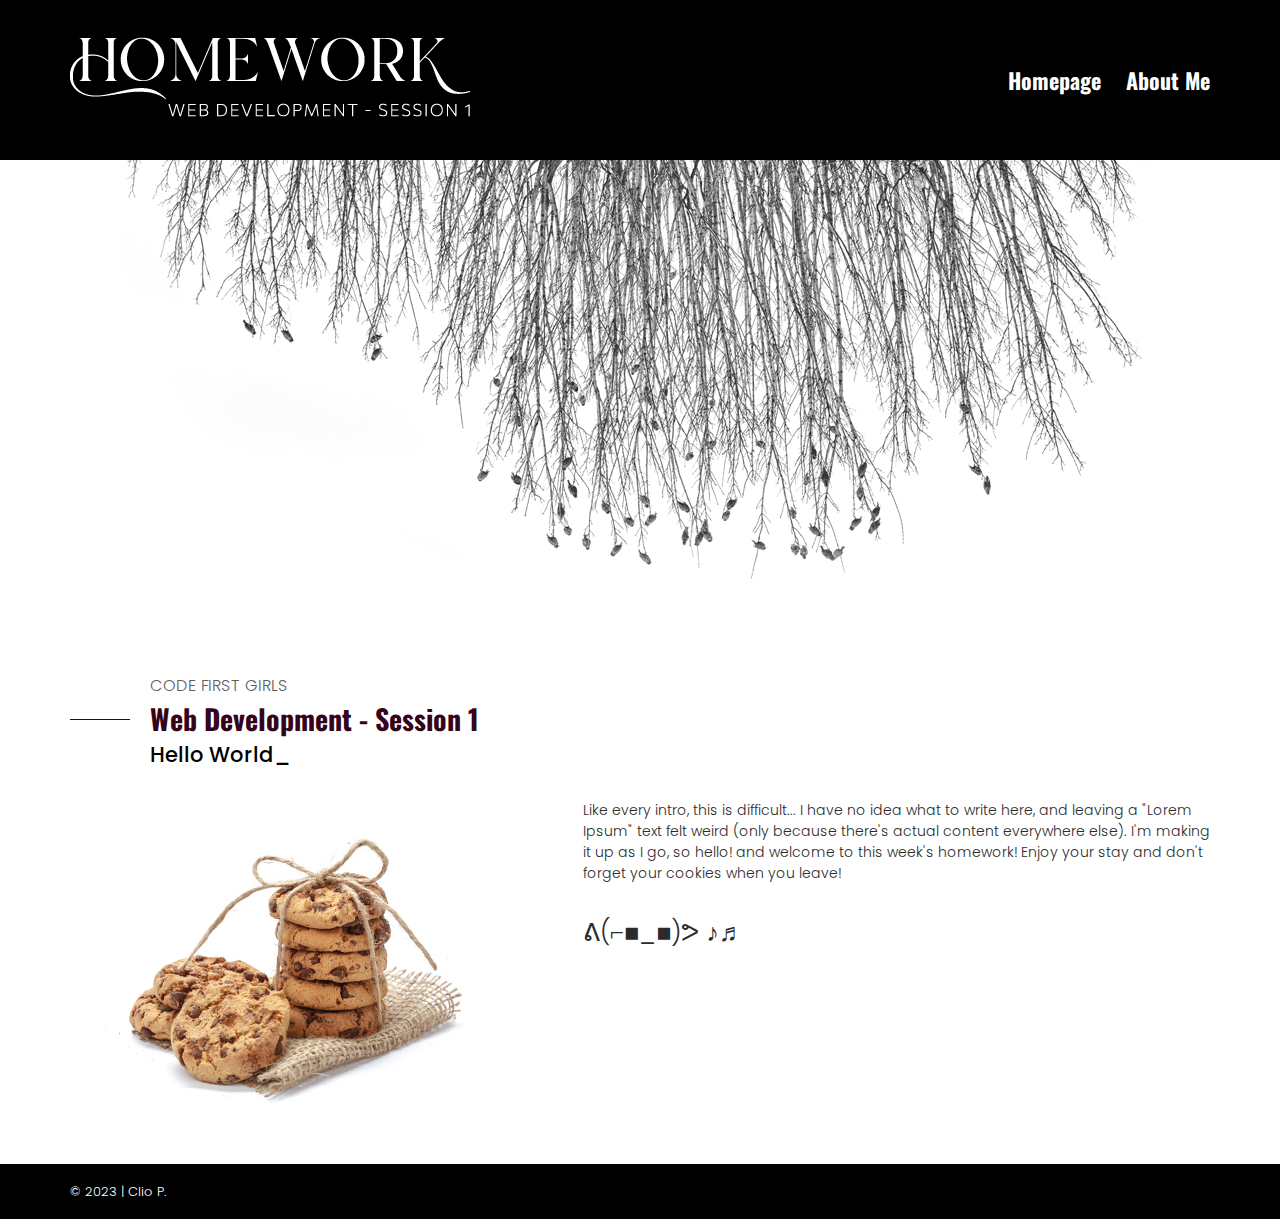
<file: index.html>
<!DOCTYPE html>
<html lang="en">
<head>
    <meta charset="UTF-8">
    <meta http-equiv="X-UA-Compatible" content="IE=edge">
    <meta name="viewport" content="width=device-width, initial-scale=1.0">

    <!-- Stylesheet -->
    <link rel="stylesheet" href="style.css">

    <!-- Google Fonts     -->
    <link rel="preconnect" href="https://fonts.googleapis.com">
    <link rel="preconnect" href="https://fonts.gstatic.com" crossorigin>
    <link href="https://fonts.googleapis.com/css2?family=Oswald:wght@200;400;700&family=Poppins:ital,wght@0,300;0,500;1,300;1,500&display=swap" rel="stylesheet">

    <title>CFG Homework - Session 1</title>
</head>

<body>

    <!-- Header Content -->
    <header>
        <div class="header-content">
            <a href="index.html" class="header-logo"><img src="assets/images/Logo.png"></a>

            <!-- Navigation -->
            <nav>
                <ul>
                    <li><a href="index.html">Homepage</a></li>
                    <li><a href="pages/about.html">About Me</a></li>
                </ul>
            </nav>
        </div>
    </header>

    <!-- Main Content -->
    <main>
        <div class="main-content">
            <img src="assets/images/Home-Hero.jpg">

            <div class="page-title">
                <h3>Code First Girls</h3>
                <h1>Web Development - Session 1</h1>
                <h2>Hello World_</h2>
            </div>

    
            <div class="page-content">
                <img src="assets/images/Cookies.jpg" class ="cookies">
                <div class="text">
                    <p>
                        Like every intro, this is difficult... I have no idea what to write here, and leaving a "Lorem Ipsum" text felt weird (only because there's actual content everywhere else). I'm making it up as I go, so hello! and welcome to this week's homework! Enjoy your stay and don't forget your cookies when you leave!
                    </p>
                    <p class="ascii-face">
                        ᕕ(⌐■_■)ᕗ ♪♬
                    </p>
                </div>
            </div>
        </div>
    </main>

    <!-- Footer Content -->
    <footer>
        <div class="footer-content">
            <small>
                © 2023 | Clio P.
            </small>
        </div>
    </footer>
    
</body>
</html>
</file>
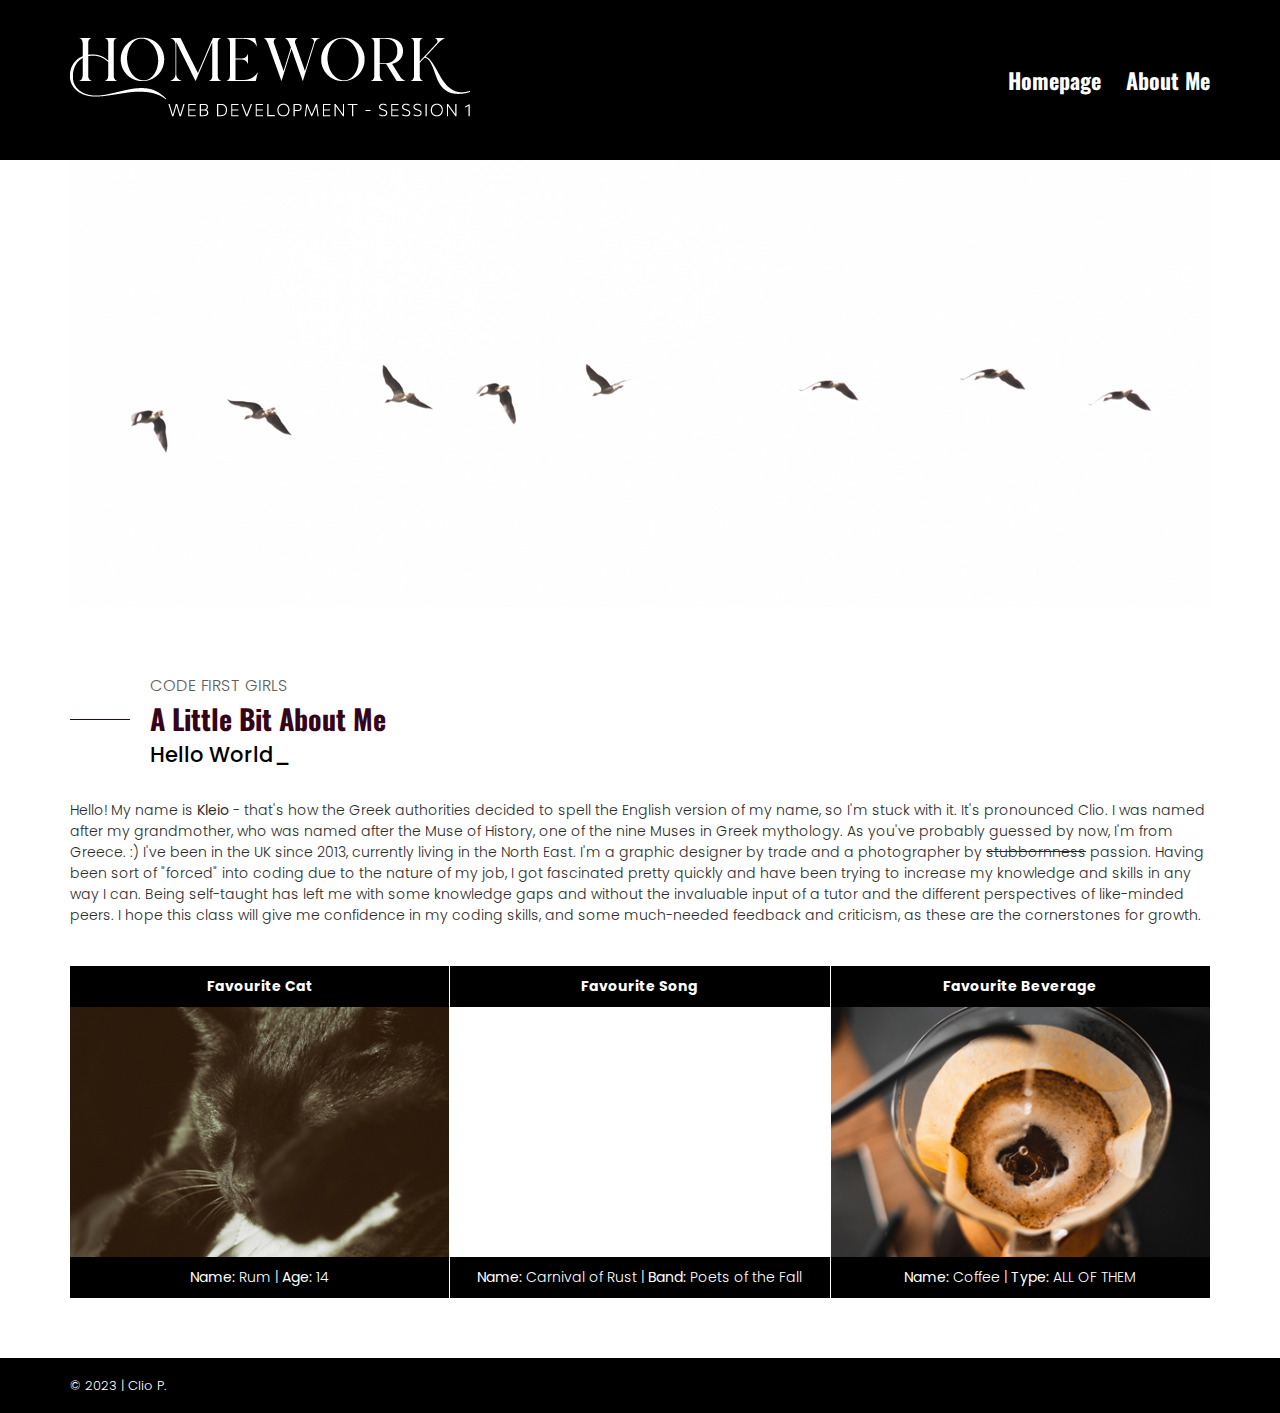
<file: pages/about.html>
<!DOCTYPE html>
<html lang="en">
<head>
    <meta charset="UTF-8">
    <meta http-equiv="X-UA-Compatible" content="IE=edge">
    <meta name="viewport" content="width=device-width, initial-scale=1.0">

    <!-- Stylesheet -->
    <link rel="stylesheet" href="../style.css">

    <!-- Google Fonts     -->
    <link rel="preconnect" href="https://fonts.googleapis.com">
    <link rel="preconnect" href="https://fonts.gstatic.com" crossorigin>
    <link href="https://fonts.googleapis.com/css2?family=Oswald:wght@200;400;700&family=Poppins:ital,wght@0,300;0,500;1,300;1,500&display=swap" rel="stylesheet">

    <title>CFG Homework - Session 1</title>
</head>

<body>

    <!-- Header Content -->
    <header>
        <div class="header-content">
            <a href="../index.html" class="header-logo"><img src="../assets/images/Logo.png"></a>

            <!-- Navigation -->
            <nav>
                <ul>
                    <li><a href="../index.html">Homepage</a></li>
                    <li><a href="about.html">About Me</a></li>
                </ul>
            </nav>
        </div>
    </header>

    <!-- Main Content -->
    <main>
        <div class="main-content">
            <img src="../assets/images/About-Hero.jpg">

            <div class="page-title">
                <h3>Code First Girls</h3>
                <h1>A Little Bit About Me</h1>
                <h2>Hello World_</h2>
            </div>

    
            <div class="page-content">
                <p>
                    Hello! My name is <b>Kleio</b> - that's how the Greek authorities decided to spell the English version of my name, so I'm stuck with it. It's pronounced Clio. I was named after my grandmother, who was named after the Muse of History, one of the nine Muses in Greek mythology. As you've probably guessed by now, I'm from Greece. :) I've been in the UK since 2013, currently living in the North East. I'm a graphic designer by trade and a photographer by <del>stubbornness</del> passion. Having been sort of "forced" into coding due to the nature of my job, I got fascinated pretty quickly and have been trying to increase my knowledge and skills in any way I can. Being self-taught has left me with some knowledge gaps and without the invaluable input of a tutor and the different perspectives of like-minded peers. I hope this class will give me confidence in my coding skills, and some much-needed feedback and criticism, as these are the cornerstones for growth.
                </p>

                <table>
                    <thead>
                        <tr>
                            <th>Favourite Cat</th>
                            <th class="table-div">Favourite Song</th>
                            <th>Favourite Beverage</th>
                        </tr>
                    </thead>

                    <tbody>
                        <tr>
                            <td>
                                <img src="../assets/images/Rum.jpg" width="100%">
                            </td>
                            <td class="table-div">
                                <iframe src="https://www.youtube.com/embed/MKk1u5RMTn4" title="Poets of the Fall - Carnival of Rust" width="100%" frameborder="0" allow="accelerometer; autoplay; clipboard-write; encrypted-media; gyroscope; picture-in-picture; web-share" allowfullscreen></iframe>
                            </td>
                            <td>
                                <img src="../assets/images/Coffee.jpg" width="100%">
                            </td>
                        </tr>
                    </tbody>

                    <tfoot>
                        <td>
                            <b>Name:</b> Rum | <b>Age:</b> 14
                        </td>

                        <td class="table-div">
                            <b>Name:</b> Carnival of Rust | <b>Band:</b> Poets of the Fall
                        </td>

                        <td>
                            <b>Name:</b> Coffee | <b>Type:</b> ALL OF THEM
                        </td>
                    </tfoot>
                </table>
            </div>
        </div>
    </main>

    <!-- Footer Content -->
    <footer>
        <div class="footer-content">
            <small>
                © 2023 | Clio P.
            </small>
        </div>
    </footer>
    
</body>
</html>
</file>
<file: style.css>
/* General Styles */
html {

}

body {
    width: 100%;
    font-family: "Poppins";
    font-size: 14px;
    font-weight: 300;
    color: #2b2b2b;
    margin: 0 0 0 0;
    padding: 0 0 0 0;
}

h1, h2, h3, h4, h5, h6 {
    margin: 0 0 0 0;
    padding: 0 0 0 0;
}

h1 {
    font-family: "Oswald";
    font-size: 28px;
    font-weight: 700;
    color: #350418;
}

h2 {
    font-family: "Poppins";
    font-size: 21px;
    font-weight: 500;
    color: #000000;
}

h3 {
    font-family: "Poppins";
    font-size: 16px;
    font-weight: 300;
    text-transform: uppercase;
    letter-spacing: 0.5px;
    color: #5e5e5e;
}

p {
    margin: 0 0 10px 0;
}

/* Header Styles */
header {
    background-color: #000000;
    display: flex;
    justify-content: center;
    min-height: 160px;
}

header  .header-content {
    width: 1140px;
    display: flex;
    justify-content: space-between;
    align-items: center;
}

header .header-logo {
    width: 30%;
}

header nav {
    width: 70%;
}

header nav ul {
    list-style: none;
    display: flex;
    justify-content: flex-end;
}

header nav ul li {
    margin: 0 0 0 25px;
}

header nav ul li a {
    font-family: "Oswald";
    font-size: 22px;
    font-weight: 700;
    color: #ffffff;
    text-decoration: none;
    text-transform: capitalize;
    transition: all 0.3s;
}

header nav ul li a:hover {
    text-decoration: underline;
}

/* Main Content Styles */
main {
    display: flex;
    justify-content: center;
    padding: 0 0 60px 0;
    min-height: calc(100vh - 275px);
}

main .main-content {
    width: 1140px;
}

.page-title {
    padding: 60px 0 30px 80px;
}

.page-title h1 {
    position: relative;
}

.page-title h1:before {
    content:" ";
    display: block;
    height: 1px;
    width: 60px;
    position: absolute;
    top: 50%;
    left: -80px;
    background: #350418;
}

.page-content {
    display: flex;
    flex-wrap: wrap;
    justify-content: space-between;
}

.page-content .cookies {
    width: 40%;
}

.page-content .text {
    width: 55%;
}

.page-content .ascii-face {
    font-size: 25px;
    margin: 30px 0 0 0;
}

.page-content table {
    width: 100%;
    table-layout: fixed;
    border-collapse: collapse;
    margin: 30px 0 0 0;
}

.page-content table img,
.page-content table iframe {
    height: 250px;
    display: block;
}

.page-content table th,
.page-content table td {
    width: 33.3%;
    padding: 0;
}

.page-content table thead th {
    background-color: #000000;
    color: #ffffff;
    padding: 10px 0 10px 0;
}

.page-content table tfoot td {
    background-color: #000000;
    color: #ffffff;
    text-align: center;
    padding: 10px 0 10px 0;
}

.table-div {
    border-style: solid;
    border-color: #ffffff;
    border-width: 0 1px 0 1px;
}


/* Footer Styles */
footer {
    height: 55px;
    display: flex;
    justify-content: center;
    align-items: center;
    background-color: #000000;
}

footer .footer-content {
    width: 1140px;
}

footer small {
    font-family: "Poppins";
    font-size: 13px;
    color: #ffffff;
}
</file>
